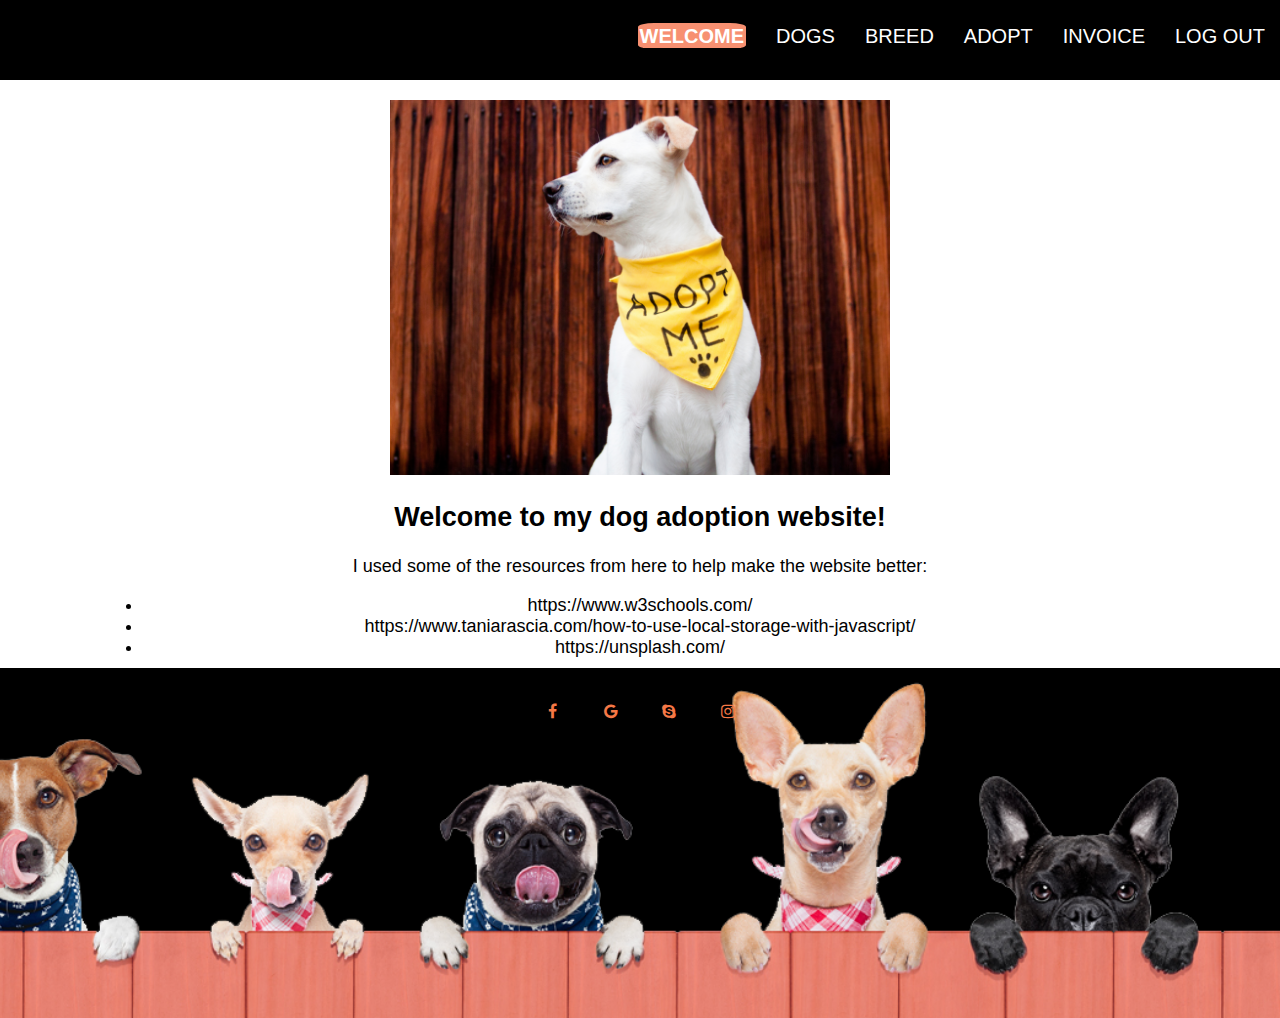
<file: Dog_FinalAssignment/index.html>
<!DOCTYPE html>
<html lang="en">
	<head>
		<meta charset="UTF-8">
		<title>Assignment 3</title>
		
        <link rel="stylesheet" type="text/css" href="./css/styles.css">
        <link rel="stylesheet" href="https://cdnjs.cloudflare.com/ajax/libs/font-awesome/4.7.0/css/font-awesome.min.css">
		
    </head>

    <body>
        <!--Header area-->
        <header>
			<div class="container">
				<nav>
					<ul>
                        <li class="current"><a href="./index.html">WELCOME</a></li>
                        <li><a href="./Dogs.html">DOGS</a></li>
                        <li><a href="./Breed.html">BREED</a></li>
                        <li ><a href="./Adopt.html">ADOPT</a></li>
                        <li><a href="./Invoice.html">INVOICE</a></li>
						<li><a href="./Login.html">LOG OUT</a></li>
					</ul>
				</nav>
            </div>
        </header>
        <!--the area where it shows the header image-->
        <!--<section id="showcase"></section>-->

        <!--infomration area-->
        <section id="boxes">
            <div class="container">
                <div class="box">
                    <img src="./media/adopt_index.png" width="500">
                    <article id="main-col">
                        <h2>Welcome to my dog adoption website!</h2>
                      <p>
                        <center>
                            I used some of the resources from here to help make the website better:<br>
                        </center>
                        
                     </p>
                     
                        <li>https://www.w3schools.com/</li>
                        <li>https://www.taniarascia.com/how-to-use-local-storage-with-javascript/</li>
                        <li>https://unsplash.com/</li>
                    
                         
                       
                    </article>
                    
                </div>
            </div>
        </section>

        <!--Footer-->
        <footer>
            <center>
                <a href="#" class="fa fa-facebook"></a>
                <a href="#" class="fa fa-google"></a>
                <a href="#" class="fa fa-skype"></a>
                <a href="#" class="fa fa-instagram"></a>
            </center>
        </footer>

    </body>
</html>
</file>
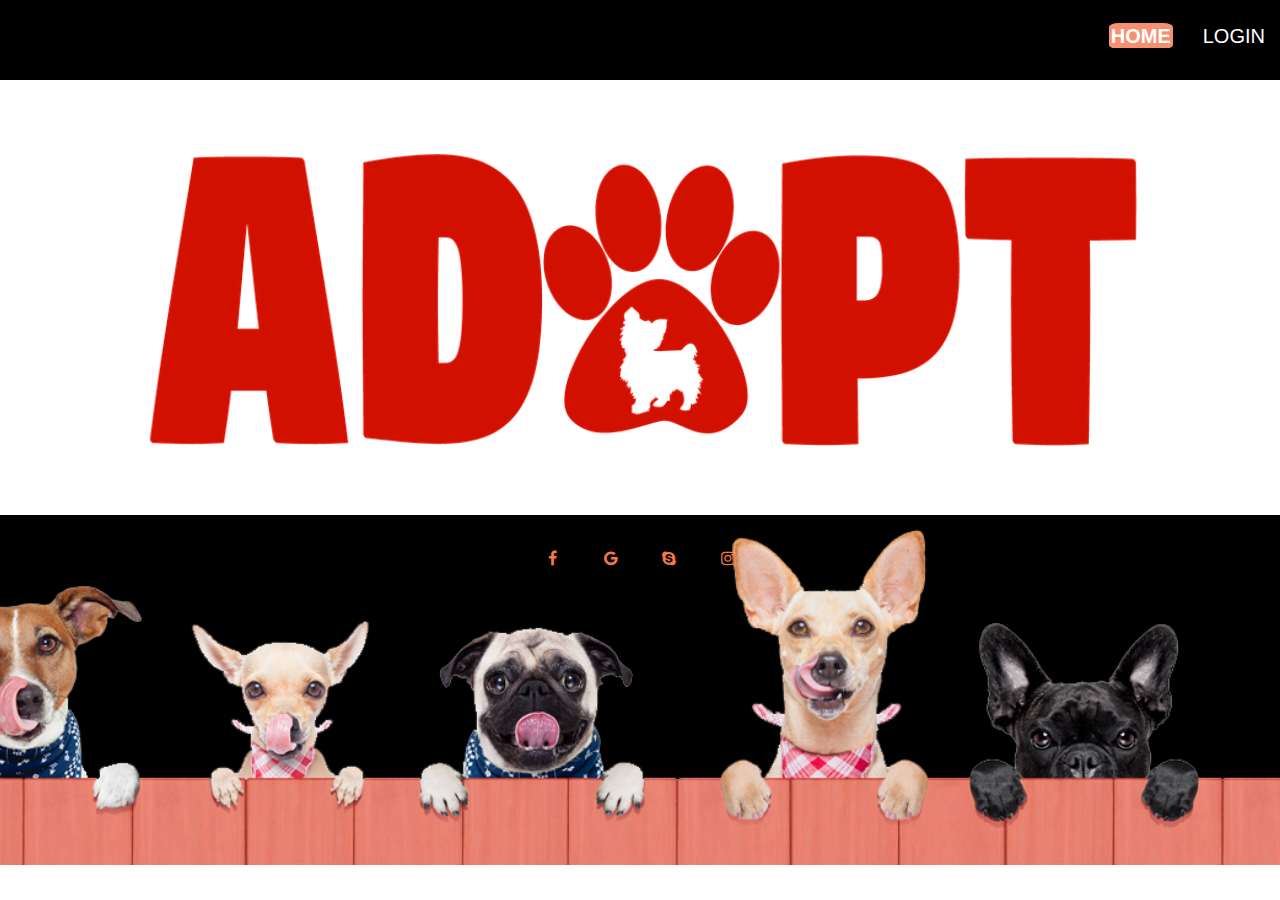
<file: Dog_FinalAssignment/Home.html>
<!DOCTYPE html>
<html lang="en">
	<head>
		<meta charset="UTF-8">
		<title>Final Assignment</title>
		
        <link rel="stylesheet" type="text/css" href="./css/styles.css">
        <link rel="stylesheet" href="https://cdnjs.cloudflare.com/ajax/libs/font-awesome/4.7.0/css/font-awesome.min.css">
       
        <script src="./js/login.js"></script>
		
    </head>

    <body>
        <!--Header area-->
        <header>
			<div class="container">
				<nav>
					<ul>
                        <li class="current"><a href="./Home.html">HOME</a></li>
                        <li><a href="./Login.html">Login</a></li>
					</ul>
				</nav>
            </div>
        </header>
        <!--the area where it shows the header image-->
        <!--<section id="showcase"></section>-->

        <!--infomration area-->
        <section id="boxes">
            <div class="container">
                <div class="box">


                    <img src="./media/welcome.png" width="1000">
                    
                    
                </div>
            </div>
        </section>

        <!--Footer-->
        <footer>
            <center>
                <a href="#" class="fa fa-facebook"></a>
                <a href="#" class="fa fa-google"></a>
                <a href="#" class="fa fa-skype"></a>
                <a href="#" class="fa fa-instagram"></a>
            </center>
        </footer>

    </body>
</html>
</file>
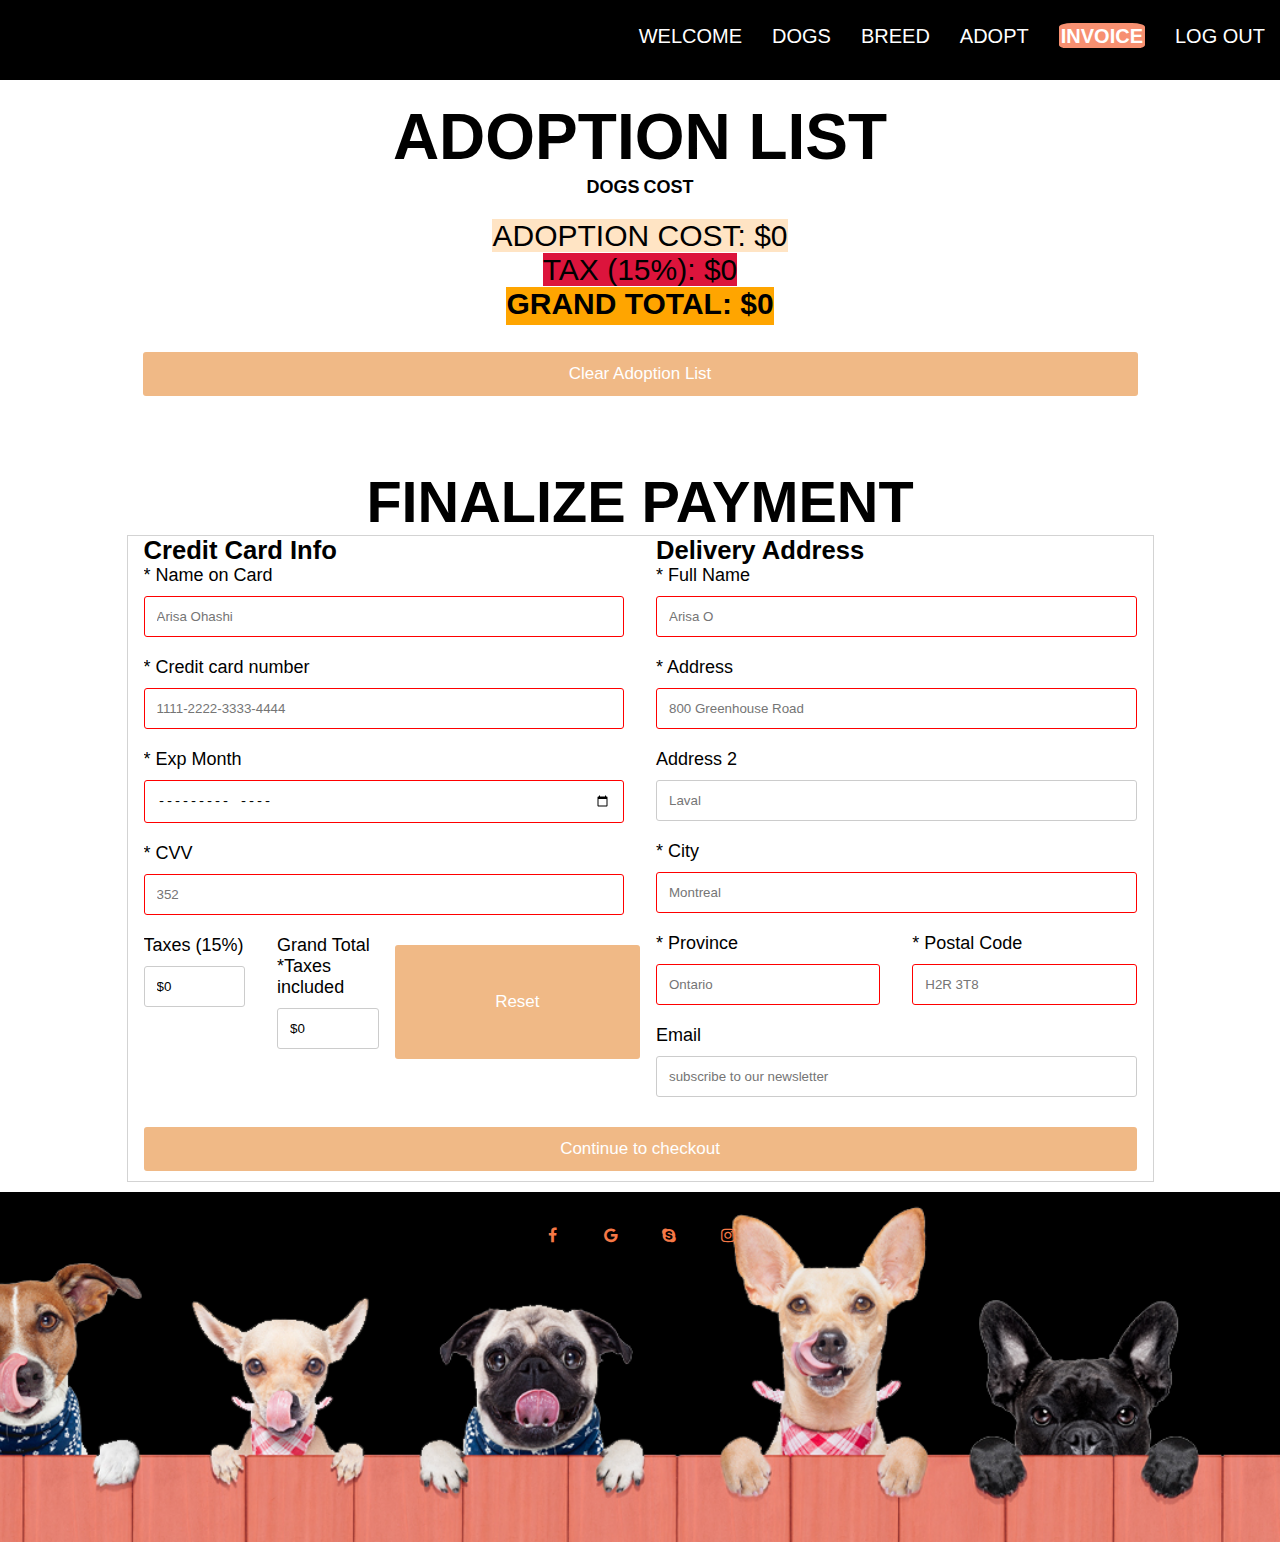
<file: Dog_FinalAssignment/Invoice.html>
<!DOCTYPE html>
<html lang="en">
	<head>
		<meta charset="UTF-8">
		<title>Assignment 3</title>
		
        <link rel="stylesheet" type="text/css" href="./css/styles.css">
        <script src="./js/top.js"></script>
        <script src="./js/invoice.js"></script>

        <link rel="stylesheet" href="https://cdnjs.cloudflare.com/ajax/libs/font-awesome/4.7.0/css/font-awesome.min.css">
		
    </head>

    <body onload="doShowAll()">
        <!--Header area-->
        <header>
			<div class="container">
				<nav>
					<ul>
                        <li><a href="./index.html">WELCOME</a></li>
                        <li><a href="./Dogs.html">DOGS</a></li>
                        <li><a href="./Breed.html">BREED</a></li>
                        <li ><a href="./Adopt.html">ADOPT</a></li>
                        <li class="current"><a href="./Invoice.html">INVOICE</a></li>
						            <li><a href="./Login.html">LOG OUT</a></li>
					</ul>
				</nav>
            </div>
        </header>
        <!--the area where it shows the header image-->
        <!--<section id="showcase"></section>-->

        <!--infomration area-->
        <section id="boxes">
            <div class="container">
                <div class="box">

                    <div id="items_table">
                        <h3>ADOPTION LIST</h3>
                        <center>
                            <table id="list"></table>
                            <p>  
                          
                            </p>
                            <p1 id="adopt"></p1><br>
                            <p1 id="tax"></p1><br>
                            <p1 id="total"></p1><br><br>
                            <center>
                              <input type="button" value="Clear Adoption List" onclick="ClearAll()" class="btn">
                          </center><br><br><br>
                        </center>
                    </div>

                    <h4>FINALIZE PAYMENT</h4>

                    <div class="row">
                        <div class="col-75">
                          <div class="container">
                            <form onsubmit="checkout()">
                            
                              <div class="row">
                                
                      
                                <div class="col-50">
                                  <h1>Credit Card Info</h1>
                               
                                  <label for="cname">* Name on Card</label>
                                  <input type="text" id="cname" name="cardname" placeholder="Arisa Ohashi" required>
                                  <label for="ccnum">* Credit card number</label>
                                  <input type="text" id="ccnum" name="cardnumber"  maxlength="16" placeholder="1111-2222-3333-4444"required>
                                  <label for="expmonth">* Exp Month</label>
                                  <input class="inputCard" name="expiry" id="expiry" type="month" required>
                                  <label for="cvv">* CVV</label>
                                      <input type="text" id="cvv" name="cvv" placeholder="352"required>
                                  <div class="row">
                                    <div class="col-50">
                                      <label for="taxes">Taxes (15%)</label>
                                      <input type="text" id="taxes" name="tax" placeholder="$75">
                                    </div>
                                    <div class="col-50">
                                        <label for="grandTotal">Grand  Total *Taxes included</label>
                                        <input type="text" id="grandTotal" name="expyear" placeholder="$500">
                                      </div>
                                      <input type="reset" value="Reset" class="btn">  
                                  </div>
                                  
                                </div>

                                <div class="col-50">
                                    <h1>Delivery Address</h1>
                                    <label for="fname">* Full Name</label>
                                    <input type="text" id="fname" name="firstname" placeholder="Arisa O" required>
                                    <label for="adr">* Address</label>
                                    <input type="text" id="adr" name="address" placeholder="800 Greenhouse Road"required>
                                    <label for="adr2"> Address 2</label>
                                    <input type="text" id="adr2" name="address2" placeholder="Laval">
                                    <label for="city">* City</label>
                                    <input type="text" id="city" name="city" placeholder="Montreal"required>
                        
                                    <div class="row">
                                      <div class="col-50">
                                        <label for="state">* Province</label>
                                        <input type="text" id="state" name="state" placeholder="Ontario"required>
                                      </div>
                                      <div class="col-50">
                                        <label for="zip">* Postal Code</label>
                                        <input type="text" id="zip" name="zip" placeholder="H2R 3T8"required>
                                        </div>
                                    </div>
                                    <label for="adr2"> Email</label>
                                    <input type="text" id="adr2" name="address2" placeholder="subscribe to our newsletter">
                                </div>
                                  
                              </div>
                             
                              <input type="submit" value="Continue to checkout" class="btn">
                            </form>
                          </div>
                        </div>


                </div>
            </div>
        </section>

        <!--Footer-->
        <footer>
          <center>
            <a href="#" class="fa fa-facebook"></a>
            <a href="#" class="fa fa-google"></a>
            <a href="#" class="fa fa-skype"></a>
            <a href="#" class="fa fa-instagram"></a>
        </center>
        </footer>

    </body>
</html>
</file>
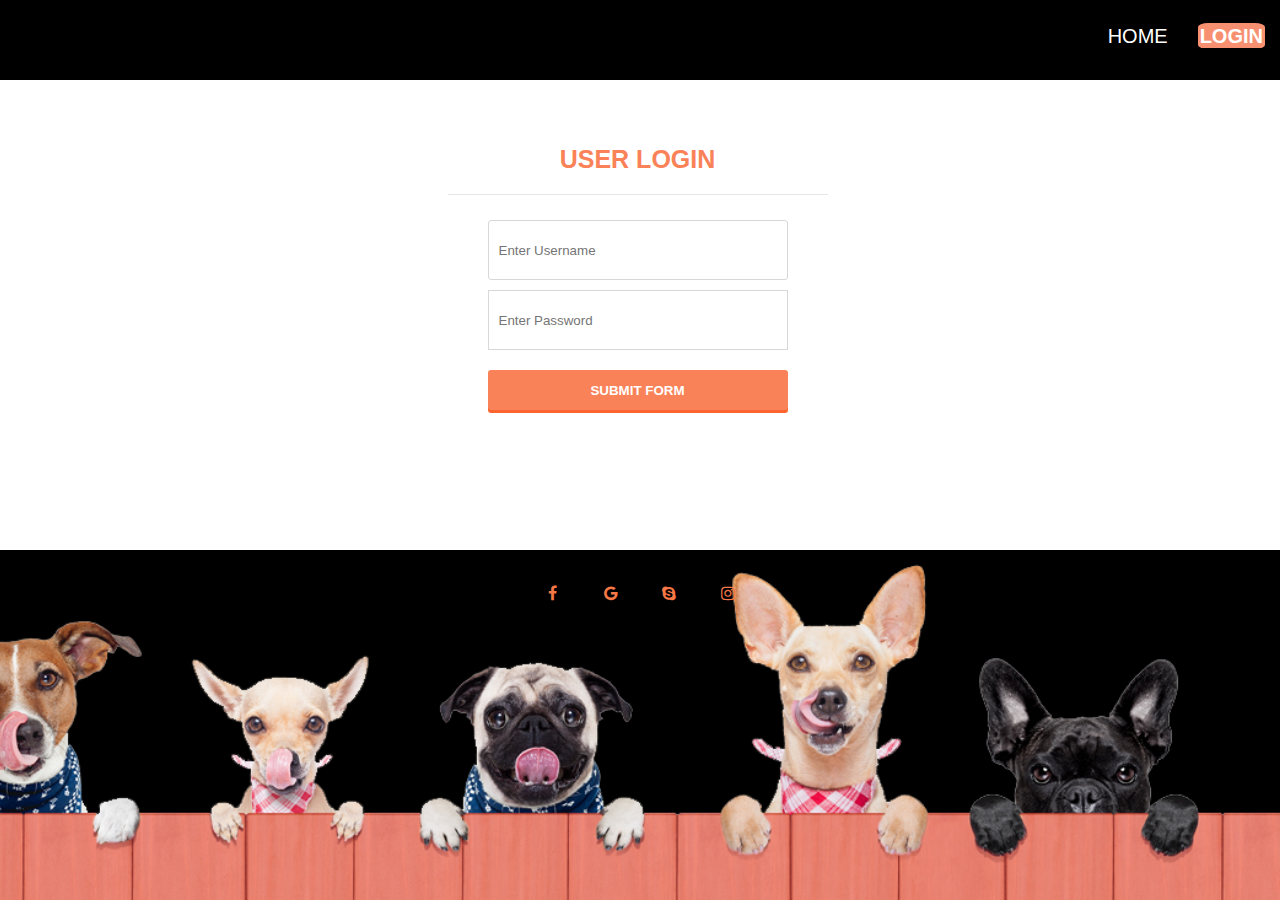
<file: Dog_FinalAssignment/Login.html>
<!DOCTYPE html>
<html lang="en">
	<head>
		<meta charset="UTF-8">
		<title>Final Assignment</title>
		
        <link rel="stylesheet" type="text/css" href="./css/styles.css">
        <link rel="stylesheet" href="https://cdnjs.cloudflare.com/ajax/libs/font-awesome/4.7.0/css/font-awesome.min.css">
       
        <script src="./js/login.js"></script>
		
    </head>

    <body>
        <!--Header area-->
        <header>
			<div class="container">
				<nav>
					<ul>
                        <li><a href="./Home.html">HOME</a></li>
                        <li class="current"><a href="./Login.html">Login</a></li>
					</ul>
				</nav>
            </div>
        </header>
        <!--the area where it shows the header image-->
        <!--<section id="showcase"></section>-->

        <!--infomration area-->
        <section id="boxes">
            <div class="container">
                <div class="box">


                    <form id="form1" method="post" action="" onsubmit="return login();">
                        <p id="login_label">USER LOGIN</p>
                        <input type="text" id="name" placeholder="Enter Username">
                        <br>
                        <input type="password" id="pass" placeholder="Enter Password">
                        <br>
                        <input type="submit" value="SUBMIT FORM">
                        <br>
                    </form>
                       
                    
                    
                </div>
            </div>
        </section>

        <!--Footer-->
        <footer>
            <center>
                <a href="#" class="fa fa-facebook"></a>
                <a href="#" class="fa fa-google"></a>
                <a href="#" class="fa fa-skype"></a>
                <a href="#" class="fa fa-instagram"></a>
            </center>
        </footer>

    </body>
</html>
</file>
<file: Dog_FinalAssignment/css/styles.css>
* {
	box-sizing: border-box;
  }

body{
	
	font-family:Helvetica, sans-serif;
	background-color:#fff;
	margin:0;
	padding:0;
	font-size:16px;
}


.container{
	width:100%;
	margin:auto;
	overflow:hidden;
}

/* Header */
header{
	
	background-color:black;
	color:#fff;
	padding-top:15px;
	min-height:80px;
}

header a{
	
	color: #fff;
	text-decoration:none;
	text-transform:uppercase;
	font-size:20px;
}

ul{
	margin:0;
	padding:0;
}

header li{
	
	float:left;
	display:inline;
    padding:0 15px;
    
}


nav{
	
	float:right;
	margin-top:10px;
}

.current a{
    border-radius: 15%;
    padding: 2px;
	color:white;
    font-weight:bold;
    background-color:#f79071;

}

.current a:hover{
	color:#000000;
	font-weight:bold;
}



/*Login Form*/

#form1
{
 background-color:white;
 width:380px;
 margin-left:305px;
 padding-bottom: 130px;
}
#form1 p
{
 color:#FA8258;
 font-weight:bold;
}
#form1 #login_label
{
 text-align: center;
 color:#FA8258;
 padding:20px;
 font-size:25px;
 border-bottom:1px solid #E6E6E6;
 font-weight:bold;
}
#form1 input[type="text"],input[type="password"]
{
 width:300px;
 height:60px;
 padding-left:10px;
 margin-bottom:10px;
 border:1px solid #D8D8D8;
}
#form1 input[type="submit"]
{

 color:white;
 box-shadow:0px 3px 0px 0px #FE642E;
 border-radius:3px;
 font-weight:bold;
 margin-top:10px;
 width:300px;
 height:40px;
 background-color:#FA8258;
 border:none;

 
}


p{
	text-align: left;
}

p1{
	font-size: 30px;
	text-transform:uppercase;
	
	text-align: center;
	margin: 0 auto;
}


/*Invoice text area for grand tota, tax and adoption fee*/
#adopt{
	background-color:bisque;
}

#tax{
	background-color:crimson;
}

#total{

	text-transform:uppercase;
	font-weight: bold;
	text-align: center;
	padding-bottom: 5px;
	background-color:orange;

	
}

/*Contact Us*/
#contactUs{
	background-color: lightblue;
	margin-left: 80px;
	margin-right: 80px;
}

#contactUs input{

	width:20%;
	padding:5px;
}

#contactUs textarea{
	width:25%;
	padding:5px;
}

#contactUs input[type="submit"]{
	width:10%;
}

/*Info*/
#boxes{
	margin-top:20px;
	
}

.box{
    
	font-size: large;
	float:center;
	width:100%;
	padding:20px;
	box-sizing: border-box;
	text-align:center;

	min-height:350px;
	margin:0 auto;
	padding:0px;
	width:995px;
	
}

div.gallery {
	margin: 5px;
	border: 1px solid #ccc;
	float: left;
	/*width: 180px;*/
	
  }

div.desc {
	padding: 15px;
	text-align: center;
}


h1{
    margin: 0 auto;
    max-width: 800px;
    font-size:2vw;
    
}

h3{
    margin: 0 auto;
    max-width: 1000px;
    font-size:5vw;
}
h4{
    margin: 0 auto;
    max-width: 900px;
    font-size:4.5vw;
}

.button-1{
	
    background-color: transparent;
    text-transform:uppercase;
	border-color:#8f746c;
	padding:4px 20px;
	border:4;
    height:37px;
    width: 250px;
    
}
.button-submit{
	text-align: center;
}

.button-1:hover{
    background-color:#8f746c;
	color:white;
	
}

/* finalized payment*/

input:required,
textarea:required {
	border-color: red !important;
  }

.row {
	-ms-flex-wrap: wrap; 
	margin: 0 -16px;
	text-align: left;
	display: -ms-flexbox; 
	display: flex;
	
  }
  

  .col-75 {
	-ms-flex: 75%; 
	flex: 75%;
	border: 1px solid lightgrey;
  }

  .col-25 {
	-ms-flex: 25%; 
	flex: 25%;
  }

  .col-50 {
	-ms-flex: 50%; 
	flex: 50%;
	
  }
  
  .col-25,
  .col-50,
  .col-75 {
	padding: 0 16px;
  }
  
  input[type=text] {
	width: 100%;
	margin-bottom: 20px;
	padding: 12px;
	border: 1px solid #ccc;
	border-radius: 3px;
  }

  input[class=inputCard] {
	width: 100%;
	margin-bottom: 20px;
	padding: 12px;
	border: 1px solid #ccc;
	border-radius: 3px;
  }
  
  label {
	margin-bottom: 10px;
	display: block;
  }
  
  .icon-container {
	margin-bottom: 20px;
	padding: 7px 0;
	font-size: 24px;
  }
  
  .btn {
	background-color: #f0b986;
	color: white;
	padding: 12px;
	margin: 10px 0;
	border: none;
	width: 100%;
	border-radius: 3px;
	cursor: pointer;
	font-size: 17px;
  }
  
  .btn:hover {
	background-color:orangered;
  }
  
  a {
	color: #2196F3;
  }
  
  hr {
	border: 1px solid lightgrey;
  }
  
/* Footer */
footer
{
    padding:20px;
	min-height:350px;
	margin-top: 10px;
    background-image:url("../media/Footer-Banner.png");
	background-position: 100%;
	background-color:#000000;
    background-repeat: no-repeat;
    background-size: cover;
}

/* Social Media */
.fa {
	padding: 10px;
	width: 50px;
	text-align: center;
	text-decoration: none;
	margin: 5px 2px;
	color: rgb(245, 120, 70);
  }
</file>
